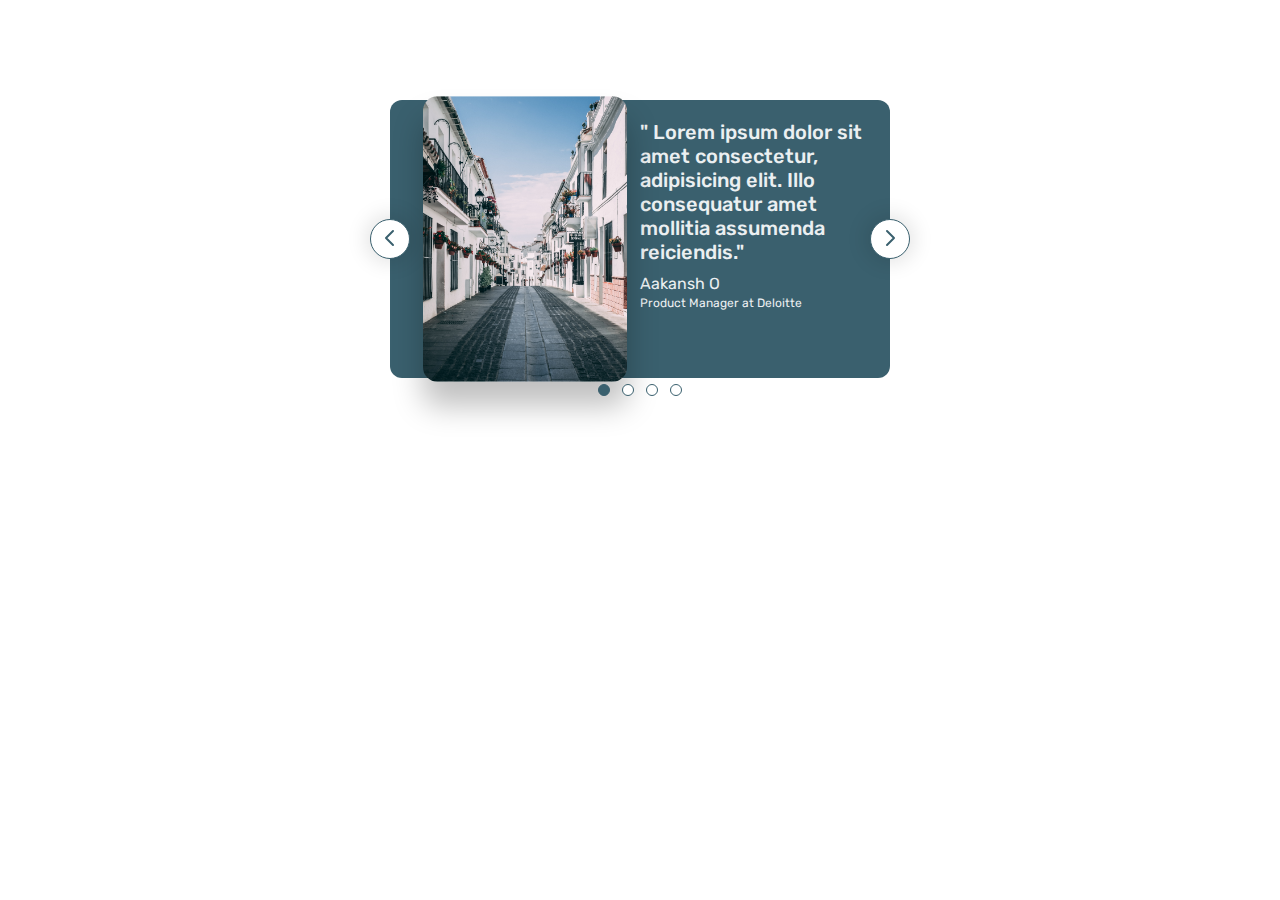
<file: carousel/index.html>
<!DOCTYPE html>
<html lang="en">
  <head>
    <meta charset="UTF-8" />
    <meta http-equiv="X-UA-Compatible" content="IE=edge" />
    <meta name="viewport" content="width=device-width, initial-scale=1.0" />
    <link rel="preconnect" href="https://fonts.googleapis.com" />
    <link rel="preconnect" href="https://fonts.gstatic.com" crossorigin />
    <link
      href="https://fonts.googleapis.com/css2?family=Rubik:wght@300;400;600;700&display=swap"
      rel="stylesheet"
    />
    <link rel="stylesheet" href="style.css">
    <title>Carousel</title>
  </head>
  <body>
    <div class="carousel">
      <img src="sample.jpg" alt="client is giving feedback here" />
      <blockquote class="testimonial">
        <p class="testimonial-text">
          " Lorem ipsum dolor sit amet consectetur, adipisicing elit. Illo
          consequatur amet mollitia assumenda reiciendis."
        </p>
        <p class="testimonial-author">Aakansh O</p>
        <p class="testimonial-author-role">Product Manager at Deloitte</p>
      </blockquote>

      <button class="btn btn--left">
        <svg xmlns="http://www.w3.org/2000/svg" class="icon" fill="none" viewBox="0 0 24 24" stroke="currentColor" stroke-width="2">
            <path stroke-linecap="round" stroke-linejoin="round" d="M15 19l-7-7 7-7" />
          </svg>
      </button>
      <button class="btn btn--right">
        <svg xmlns="http://www.w3.org/2000/svg" class="icon" fill="none" viewBox="0 0 24 24" stroke="currentColor" stroke-width="2">
            <path stroke-linecap="round" stroke-linejoin="round" d="M9 5l7 7-7 7" />
          </svg>
      </button>
      <div class="dots">
        <button class="dot dot--first"></button>
        <button class="dot"></button>
        <button class="dot"></button>
        <button class="dot"></button>
      </div>
    </div>
  </body>
</html>
</file>
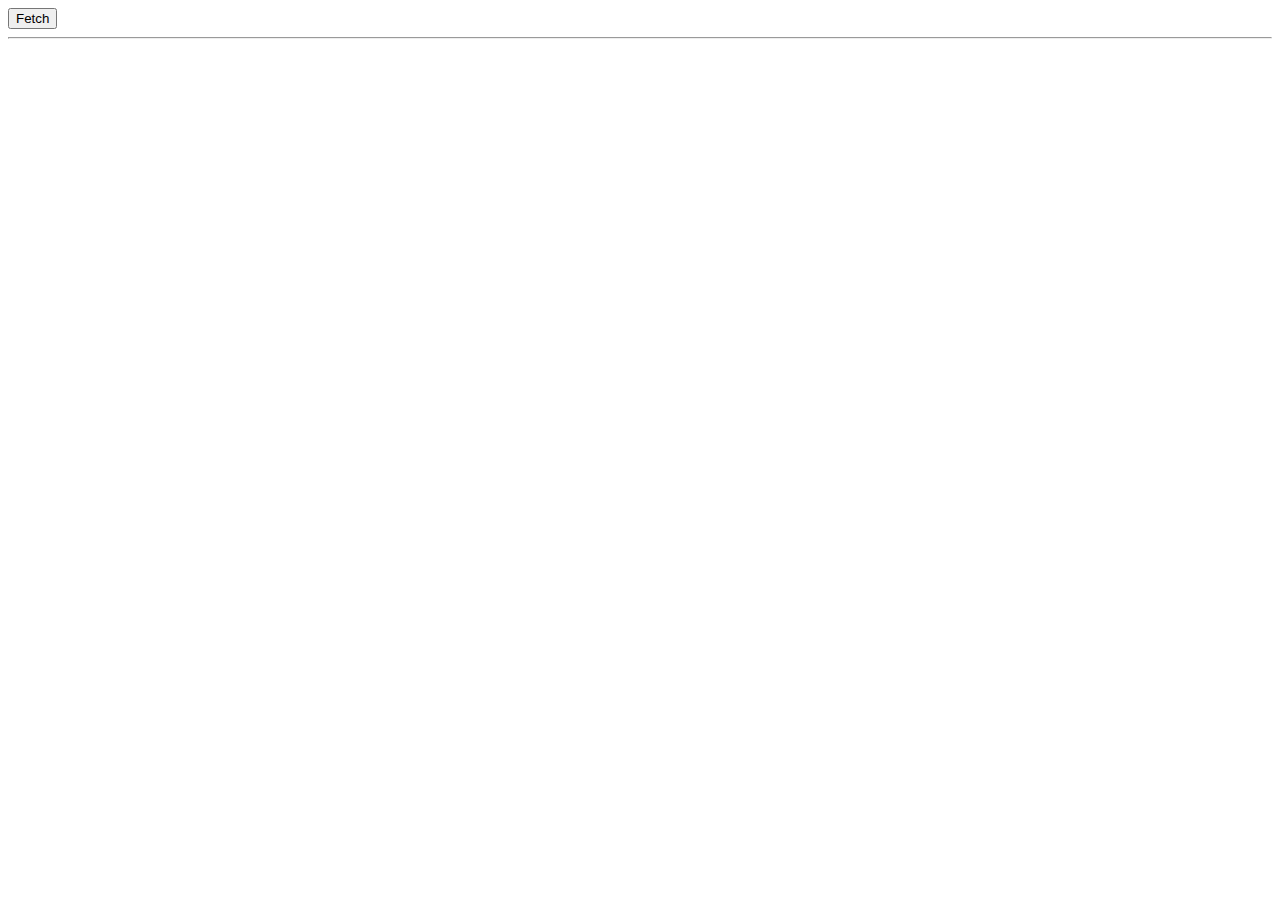
<file: desin-pattern/index.html>
<!DOCTYPE html>
<html lang="en">
<head>
    <meta charset="UTF-8">
    <meta http-equiv="X-UA-Compatible" content="IE=edge">
    <meta name="viewport" content="width=device-width, initial-scale=1.0">
    <title>Design Pattern</title>
</head>
<body>
    
    <button id="btnFetch">Fetch</button>
    <hr>
    <ul id="commentList"></ul>
    <script src="script.js" type="module"></script>
</body>
</html>
</file>
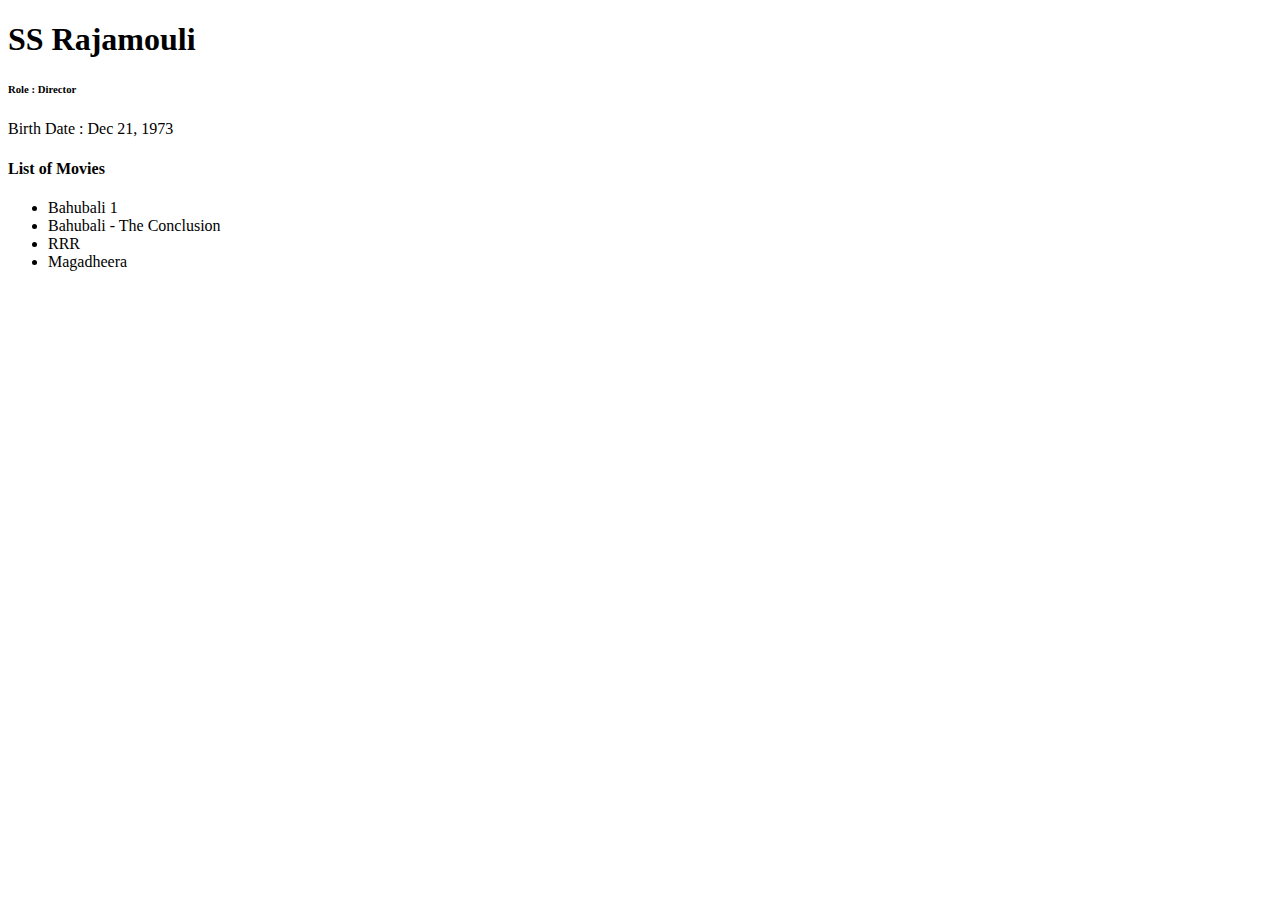
<file: microdata/index.html>
<!DOCTYPE html>
<html lang="en">
<head>
    <meta charset="UTF-8">
    <meta http-equiv="X-UA-Compatible" content="IE=edge">
    <meta name="viewport" content="width=device-width, initial-scale=1.0">
    <title>Document</title>
</head>
<body>
    <div class="container" itemscope itemtype="https://schema.org/Person">
        <h1 itemprop="name">SS Rajamouli</h1>
        <h6 itemprop="jobTitle">Role : Director </h6>
        <p itemprop="birthDate">Birth Date : Dec 21, 1973</p>
        <h4 >List of Movies</h4>
        <ul itemscope itemtype="https://schema.org/Movie">
            <li itemprop="name">Bahubali 1</li>
            <li itemprop="name">Bahubali - The Conclusion</li>
            <li itemprop="name">RRR</li>
            <li itemprop="name">Magadheera</li>
        </ul>

    </div>
</body>
</html>
</file>
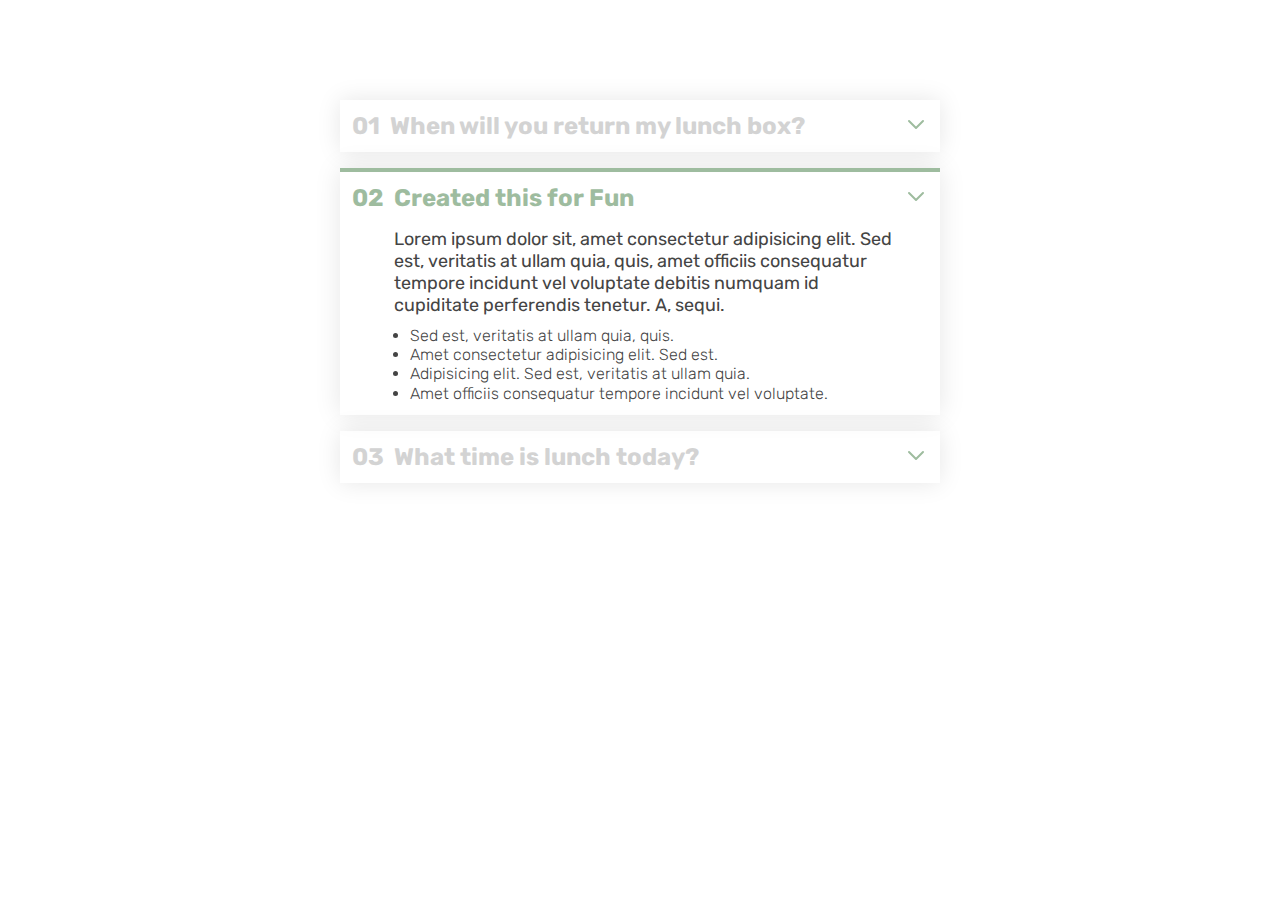
<file: grid/accordian.html>
<!DOCTYPE html>
<html lang="en">
  <head>
    <meta charset="UTF-8" />
    <meta http-equiv="X-UA-Compatible" content="IE=edge" />
    <meta name="viewport" content="width=device-width, initial-scale=1.0" />
    <link rel="stylesheet" href="styles.css" />
    <link rel="preconnect" href="https://fonts.googleapis.com" />
    <link rel="preconnect" href="https://fonts.gstatic.com" crossorigin />
    <link
      href="https://fonts.googleapis.com/css2?family=Rubik:wght@300;400;600;700&display=swap"
      rel="stylesheet"
    />
    <title>Accordian Demo</title>
  </head>
  <body>
    <div class="accordian">
      <div class="item">
        <p class="number">01</p>
        <h4 class="heading">When will you return my lunch box?</h4>
        <svg
          xmlns="http://www.w3.org/2000/svg"
          class="icon"
          fill="none"
          viewBox="0 0 24 24"
          stroke="currentColor"
          stroke-width="2"
        >
          <path
            stroke-linecap="round"
            stroke-linejoin="round"
            d="M19 9l-7 7-7-7"
          />
        </svg>
        <div class="box">
          <p class="content">
            Lorem ipsum dolor sit, amet consectetur adipisicing elit. Sed est,
            veritatis at ullam quia, quis, amet officiis consequatur tempore
            incidunt vel voluptate debitis numquam id cupiditate perferendis
            tenetur. A, sequi.
          </p>
          <ul class="list-group">
            <li class="list-item">Sed est, veritatis at ullam quia, quis.</li>
            <li class="list-item">
              Amet consectetur adipisicing elit. Sed est.
            </li>
            <li class="list-item">
              Adipisicing elit. Sed est, veritatis at ullam quia.
            </li>
            <li class="list-item">
              Amet officiis consequatur tempore incidunt vel voluptate.
            </li>
          </ul>
        </div>
      </div>

      <div class="item open">
        <p class="number">02</p>
        <h4 class="heading">Created this for Fun</h4>
        <svg
          xmlns="http://www.w3.org/2000/svg"
          class="icon"
          fill="none"
          viewBox="0 0 24 24"
          stroke="currentColor"
          stroke-width="2"
        >
          <path
            stroke-linecap="round"
            stroke-linejoin="round"
            d="M19 9l-7 7-7-7"
          />
        </svg>
        <div class="box">
          <p class="content">
            Lorem ipsum dolor sit, amet consectetur adipisicing elit. Sed est,
            veritatis at ullam quia, quis, amet officiis consequatur tempore
            incidunt vel voluptate debitis numquam id cupiditate perferendis
            tenetur. A, sequi.
          </p>
          <ul class="list-group">
            <li class="list-item">Sed est, veritatis at ullam quia, quis.</li>
            <li class="list-item">
              Amet consectetur adipisicing elit. Sed est.
            </li>
            <li class="list-item">
              Adipisicing elit. Sed est, veritatis at ullam quia.
            </li>
            <li class="list-item">
              Amet officiis consequatur tempore incidunt vel voluptate.
            </li>
          </ul>
        </div>
      </div>

      <div class="item">
        <p class="number">03</p>
        <h4 class="heading">What time is lunch today?</h4>
        <svg
          xmlns="http://www.w3.org/2000/svg"
          class="icon"
          fill="none"
          viewBox="0 0 24 24"
          stroke="currentColor"
          stroke-width="2"
        >
          <path
            stroke-linecap="round"
            stroke-linejoin="round"
            d="M19 9l-7 7-7-7"
          />
        </svg>
        <div class="box">
          <p class="content">
            Lorem ipsum dolor sit, amet consectetur adipisicing elit. Sed est,
            veritatis at ullam quia, quis, amet officiis consequatur tempore
            incidunt vel voluptate debitis numquam id cupiditate perferendis
            tenetur. A, sequi.
          </p>
          <ul class="list-group">
            <li class="list-item">Sed est, veritatis at ullam quia, quis.</li>
            <li class="list-item">
              Amet consectetur adipisicing elit. Sed est.
            </li>
            <li class="list-item">
              Adipisicing elit. Sed est, veritatis at ullam quia.
            </li>
            <li class="list-item">
              Amet officiis consequatur tempore incidunt vel voluptate.
            </li>
          </ul>
        </div>
      </div>
    </div>
    <script src="script.js"></script>
  </body>
</html>
</file>
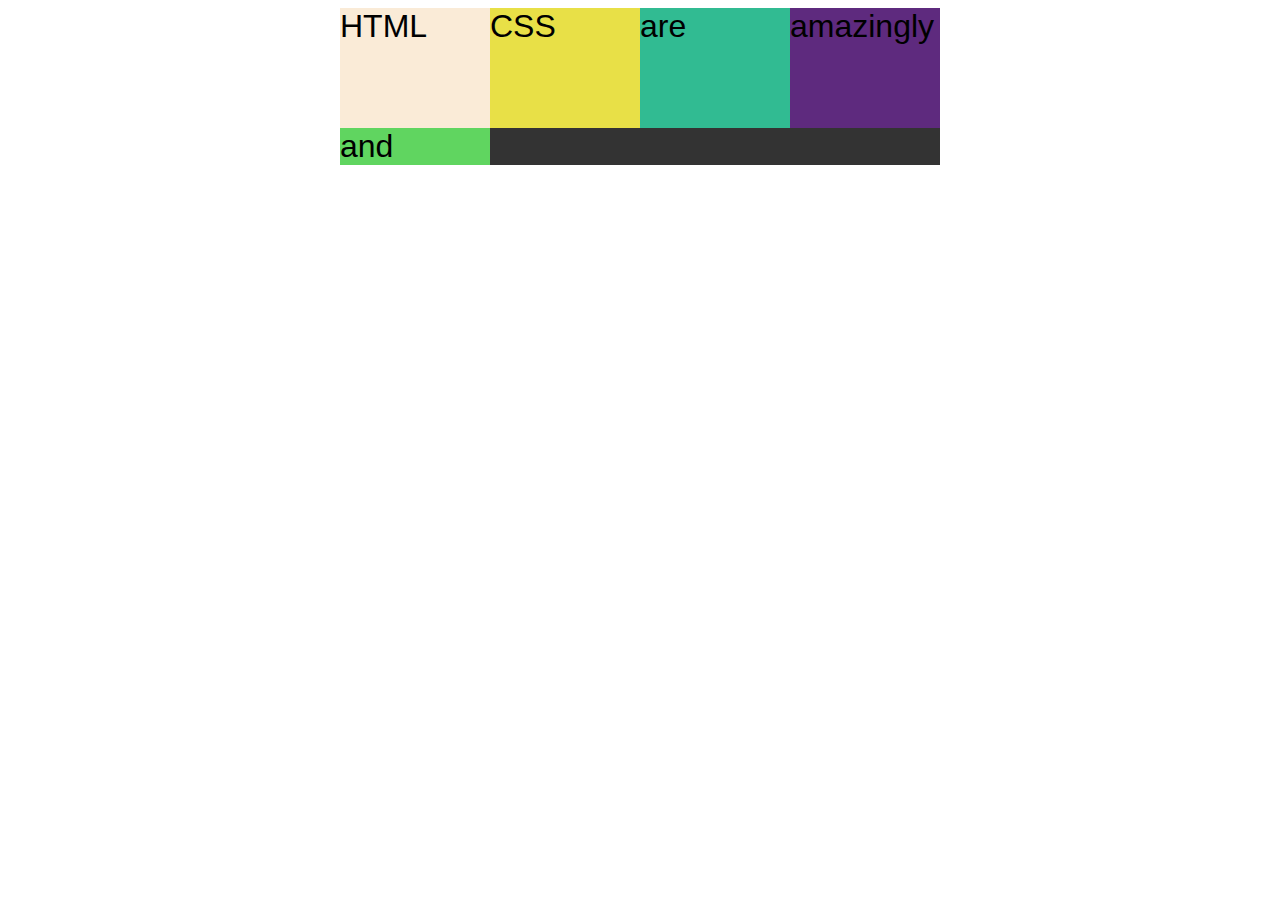
<file: grid/basics.html>
<!DOCTYPE html>
<html lang="en">
<head>
    <meta charset="UTF-8">
    <meta http-equiv="X-UA-Compatible" content="IE=edge">
    <meta name="viewport" content="width=device-width, initial-scale=1.0">
    <title>Grid Demo</title>
    <style>
        .container{
            width: 600px;
            margin: 0 auto;
            background-color: #333;
            font-size: 32px;
            font-family: Arial, Helvetica, sans-serif;
            display: grid;
            grid-template-columns: repeat(4, 1fr);
            /* grid-template-rows: 150px 150px; */
             /* justify-items: center; */
            /* align-items: start;
            column-gap: 10px;
            row-gap: 20px; */
        }
        .e1{
            background-color: antiquewhite;
            /* align-self: center; */
            /* grid-column: 1 / -1; */
        }
        .e2{
            background-color: rgb(96, 213, 96);
            grid-row: 2 / 3;
        }
        .e3{
            background-color: rgb(232, 224, 71);
            height: 120px;
        }
        .e4{
            background-color: rgb(49, 187, 146);
        }
        .e5{
            background-color: rgb(94, 42, 126);
        }
        .e6{
            background-color: rgb(206, 73, 122);
        }
    </style>
</head>
<body>
    <div class="container">
        <div class="e1">HTML</div>
        <div class="e2">and</div>
        <div class="e3">CSS</div>
        <div class="e4">are</div>
        <div class="e5">amazingly</div>
    </div>
</body>
</html>
</file>
<file: carousel/style.css>
* {
  margin: 0;
  padding: 0;
}

body {
  width: 500px;
  margin: 100px auto;
  font-family: "Rubik", sans-serif;
}

.carousel {
  background-color: #3a606e;
  border-radius: 12px;
  position: relative;
  display: flex;
  gap: 30px;
  padding: 20px;
  color: #ebeff1;

  padding-left: 50px;
}
img {
  width: 170px;
  border-radius: 12px;
  transform: scale(1.2);
  box-shadow: 0 20px 25px rgba(0, 0, 0, 0.25);
}

.testimonial-text {
  line-height: 1.2;
  font-size: 20px;
  font-weight: 500;
  margin-bottom: 10px;
}
.testimonial-text::first-letter {
  font-size: 50px;
}
.testimonial-author {
  font-size: 16px;
  margin-bottom: 3px;
}
.testimonial-author-role {
  font-size: 12px;
}

.btn {
  position: absolute;
  width: 40px;
  height: 40px;
  background-color: #fff;
  border: 1px solid #3a606e;
  border-radius: 50%;
}
.btn--left {
  left: 0;
  top: 50%;
  transform: translate(-50%, -50%);
  box-shadow: 0 0 20px 5px rgba(0, 0, 0, 0.1);
}
.btn--right {
  right: 0;
  top: 50%;
  transform: translate(50%, -50%);
  box-shadow: 0 0 20px 5px rgba(0, 0, 0, 0.1);
}
.icon {
  width: 24px;
  height: 24px;
  stroke: #3a606e;
}

.dots {
  position: absolute;
  bottom: 0;
  left: 50%;
  transform: translate(-50%, 150%);
  display: flex;
  gap: 12px;
}

.dot {
  width: 12px;
  height: 12px;
  border-radius: 50%;
  background-color: #fff;
  border: 1px solid #3a606e;
  box-shadow: 0 0 20px 25 rgba(0, 0, 0, 0.2);
}

.dot--first{
    background-color: #3a606e;
}
</file>
<file: grid/styles.css>
* {
    margin: 0;
    padding: 0;
}

body{
    width: 600px;
    margin: 100px auto;
    font-family: 'Rubik', sans-serif;
}
.accordian{
    display: flex;
    flex-direction: column;
    row-gap: 16px;
}
.item{
    display: grid;
    grid-template-columns: auto 2fr auto;
    color: #444;
    padding: 12px;
    column-gap: 10px;
    row-gap: 16px;
    box-shadow: 0 0 25px rgba(0, 0, 0, 0.1);
}
.item.open{
    border-top: 4px solid #9EBC9F;
}
.number {
    font-weight: 700;
}
.number, .heading {
    font-size: 24px;
    color: lightgrey;
}   

.open .number, .open .heading {
    color: #9EBC9F;
}

.open .icon{
    animation-name: rotate-icon;
    animation-duration: 0.3s;
    animation-fill-mode: forwards;
}

@keyframes rotate-icon{
    from {
        transform : rotate(0deg)
    }
    to {
        transform : rotate(180deg)
    }
}
.box {
    grid-column: 2 / 3;
    display: none;
}

.open .box {
    display: block;
}
.icon{
    width: 24px;
    height: 24px;
    stroke: #9EBC9F;
}
.content {
    margin-bottom: 10px;
    font-size : 18px
}
.list-group {
    margin-left: 16px;
    font-weight: 300;
    line-height: 1.2;
}
</file>
